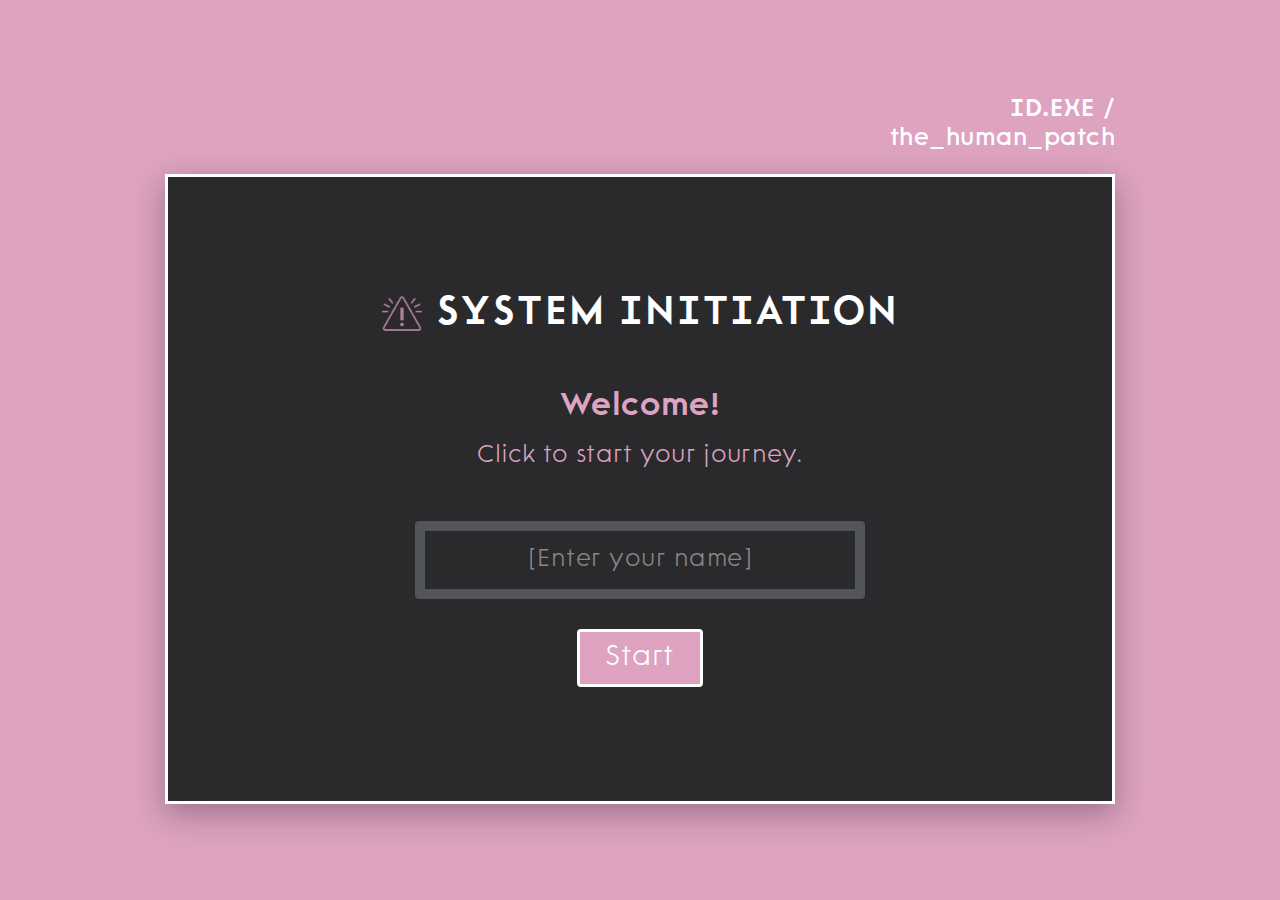
<file: index.html>
<!DOCTYPE html>
<html lang="tr">
  <head>
    <meta charset="UTF-8" />
    <meta name="viewport" content="width=device-width, initial-scale=1.0" />
    <title>ID.EXE / the_human_patch</title>
    <link rel="stylesheet" href="style.css" />
  </head>
  <body>
    <div class="container">
      <!-- Header -->
      <header class="header">
        <h1 class="title">
          <span class="title-id">ID.EXE</span> /<br />
          <span class="title-human-full">the_human_patch</span>
        </h1>
      </header>

      <!-- Main Panel -->
      <main class="main-panel">
        <div class="system-header">
          <img src="./images/danger.png" alt="Danger" class="danger-icon" />
          <h2 class="system-title">
            <span class="system-word">SYSTEM</span>
            <span class="initiation-word">INITIATION</span>
          </h2>
        </div>

        <div class="welcome-section">
          <h3 class="welcome-text">
            <span class="welcome-word">Welcome!</span>
          </h3>
          <p class="journey-text">
            <span class="click-word">Click</span>
            <span class="to-word">to</span>
            <span class="start-word">start</span>
            <span class="your-word">your</span>
            <span class="journey-word">journey.</span>
          </p>
        </div>

        <div class="input-section">
          <input
            type="text"
            class="name-input"
            placeholder="[Enter your name]"
          />
          <button class="start-button" onclick="startJourney()">Start</button>
        </div>
      </main>
    </div>

    <script src="script.js"></script>
  </body>
</html>
</file>
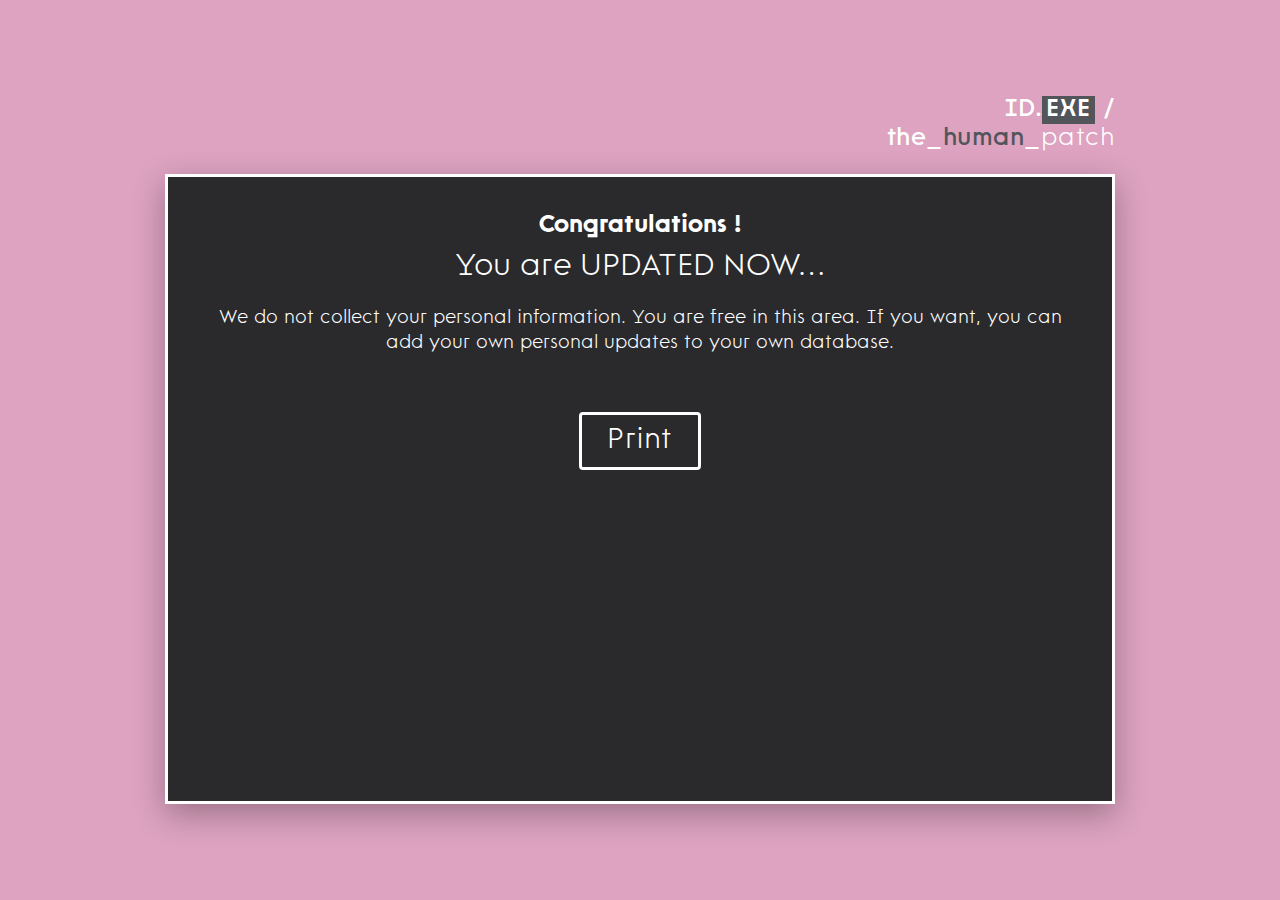
<file: completion.html>
<!DOCTYPE html>
<html lang="tr">
  <head>
    <meta charset="UTF-8" />
    <meta name="viewport" content="width=device-width, initial-scale=1.0" />
    <title>ID.EXE - Memory Recovery</title>
    <link rel="stylesheet" href="style.css" />
  </head>
  <body>
    <div class="container completion">
      <!-- Header -->
      <header class="header">
        <h1 class="title">
          ID.<span class="title-exe">EXE</span> /<br />
          the_<span class="title-human">human</span>_<span class="title-patch"
            >patch</span
          >
        </h1>
      </header>

      <!-- Main Panel -->
      <main class="main-panel completion">
        <!-- Congratulations Section -->
        <div class="congratulations-section">
          <h2 class="congratulations-title">
            <span class="congrats-word">Congratulations</span>
            <span class="name-display"></span>!
          </h2>
          <h3 class="update-status">
            <span class="you-word">You are</span>
            <span class="updated-word">UPDATED</span>
            <span class="now-word">NOW...</span>
          </h3>
        </div>

        <!-- Description Section -->
        <div class="description-section">
          <p class="description-text">
            We do not collect your personal information. You are free in this
            area. If you want, you can add your own personal updates to your own
            database.
          </p>
        </div>

        <!-- Options Section -->
        <div class="options-section">
          <!-- Questions will be dynamically generated by JavaScript -->
        </div>

        <!-- Print Button -->
        <div class="print-section">
          <button class="print-button" onclick="printPage()">Print</button>
        </div>
      </main>
    </div>

    <script src="answer-storage.js"></script>
    <script src="completion-script.js"></script>
  </body>
</html>
</file>
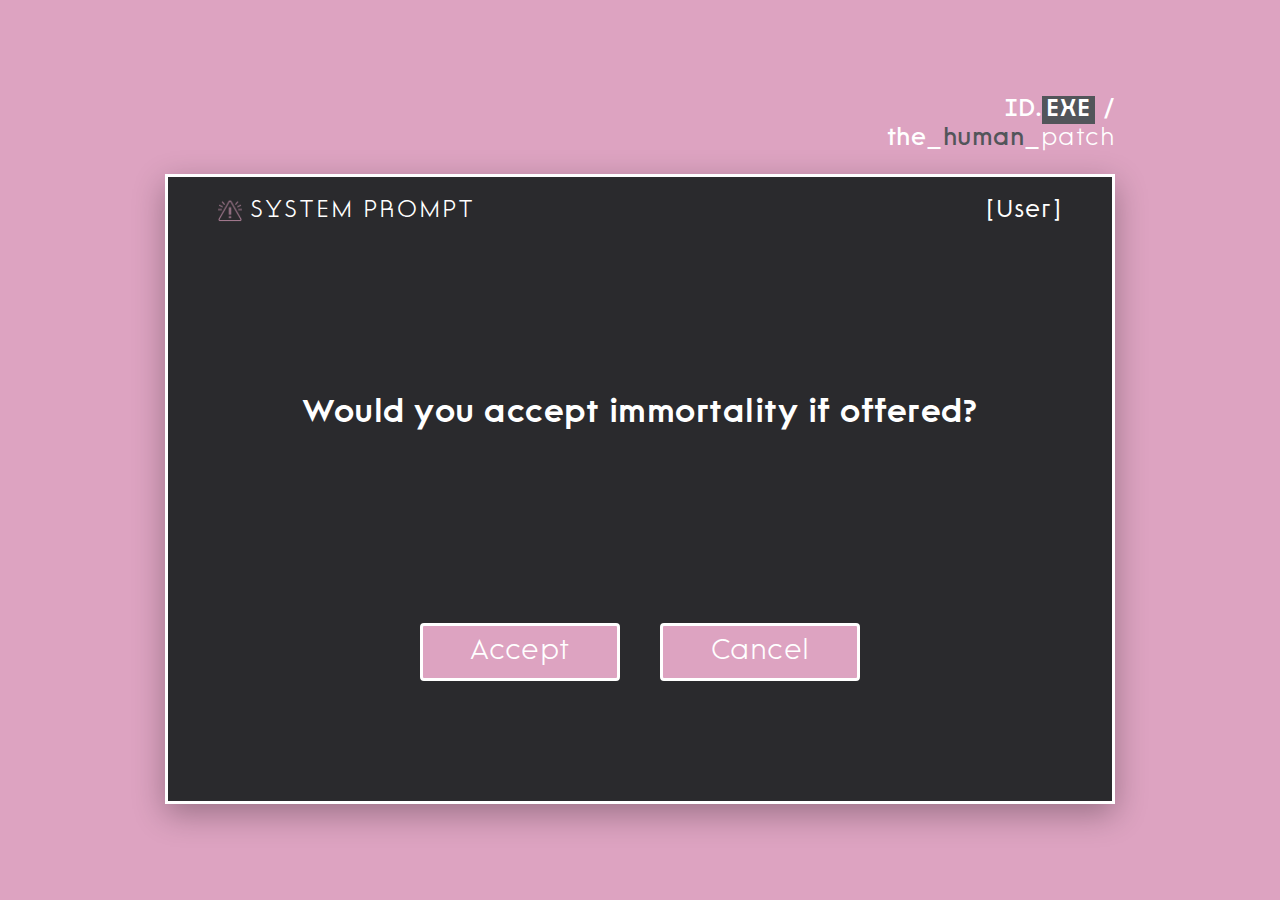
<file: page10.html>
<!DOCTYPE html>
<html lang="tr">
  <head>
    <meta charset="UTF-8" />
    <meta name="viewport" content="width=device-width, initial-scale=1.0" />
    <title>ID.EXE - Memory Recovery Complete</title>
    <link rel="stylesheet" href="style.css" />
  </head>
  <body>
    <div class="container page10">
      <!-- Header -->
      <header class="header">
        <h1 class="title">
          ID.<span class="title-exe">EXE</span> /<br />
          the_<span class="title-human">human</span>_<span class="title-patch"
            >patch</span
          >
        </h1>
      </header>

      <!-- Main Panel -->
      <main class="main-panel page10">
        <!-- System Header -->
        <div class="system-header">
          <div class="system-title-left">
            <img src="./images/danger.png" alt="Danger" class="danger-icon" />
            <span class="system-prompt-word">SYSTEM PROMPT</span>
          </div>
          <div class="user-name-display">
            <span class="ecem-word">[Ecem]</span>
          </div>
        </div>

        <!-- Question Section -->
        <section class="question-section">
          <h2 class="question-text">
            <span class="question-word"
              >Would you accept immortality if offered?</span
            >
          </h2>
        </section>

        <!-- Buttons Section -->
        <section class="buttons-section">
          <button class="accept-button" onclick="nextPage()">Accept</button>
          <button class="cancel-button" onclick="nextPage()">Cancel</button>
        </section>
      </main>
    </div>

    <script src="page10-script.js"></script>
  </body>
</html>
</file>
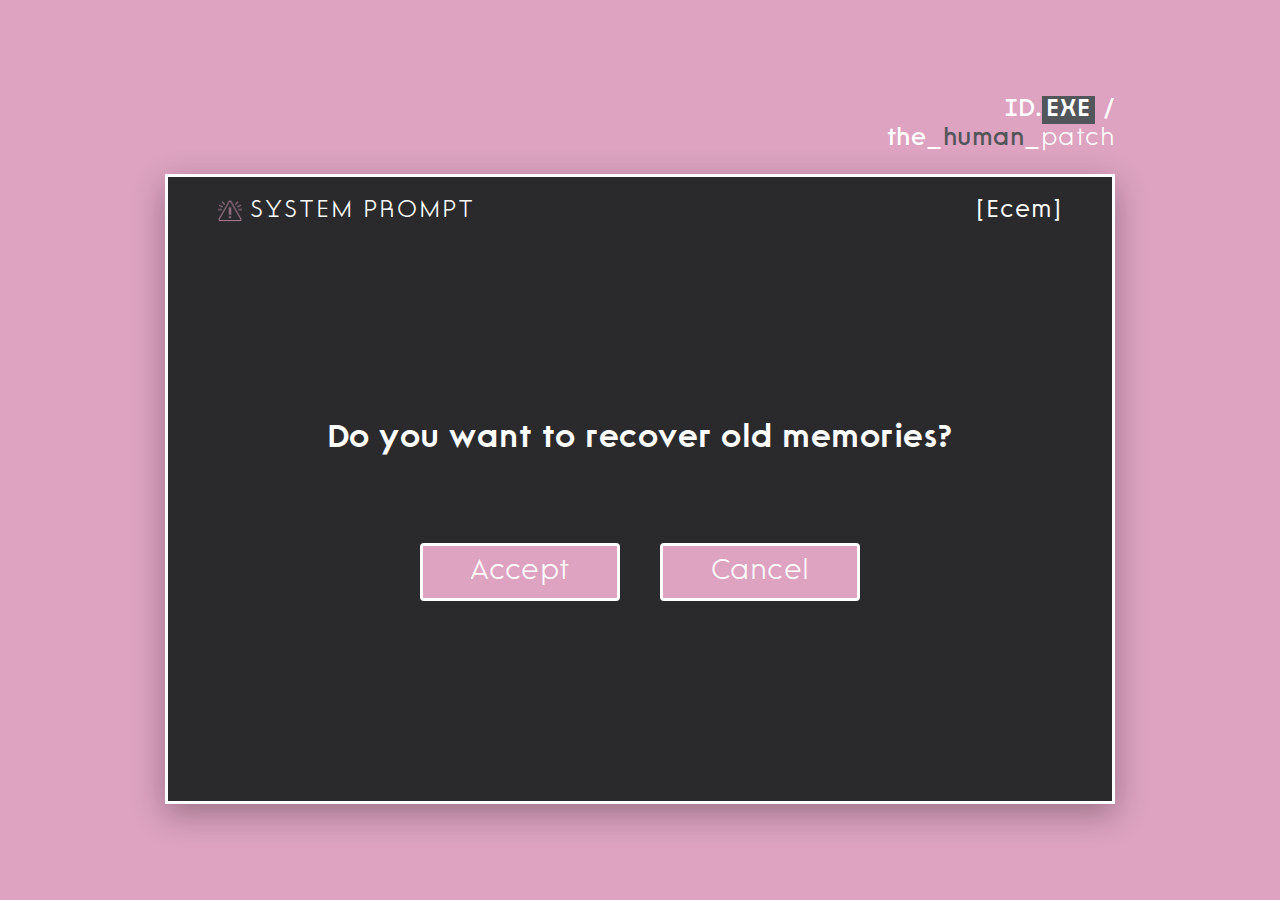
<file: page2.html>
<!DOCTYPE html>
<html lang="tr">
  <head>
    <meta charset="UTF-8" />
    <meta name="viewport" content="width=device-width, initial-scale=1.0" />
    <title>ID.EXE - System Interface</title>
    <link rel="stylesheet" href="style.css" />
  </head>
  <body>
    <div class="container page2">
      <!-- Header -->
      <header class="header">
        <h1 class="title">
          ID.<span class="title-exe">EXE</span> /<br />
          the_<span class="title-human">human</span>_<span class="title-patch"
            >patch</span
          >
        </h1>
      </header>

      <!-- Main Panel -->
      <main class="main-panel">
        <!-- System Header -->
        <div class="system-header">
          <div class="system-title-left">
            <img src="./images/danger.png" alt="Danger" class="danger-icon" />
            <span class="system-prompt-word">SYSTEM PROMPT</span>
          </div>
          <div class="user-name-display">
            <span class="ecem-word">[Ecem]</span>
          </div>
        </div>

        <!-- Question Section -->
        <section class="question-section">
          <h2 class="question-text">
            <span class="question-word"
              >Do you want to recover old memories?</span
            >
          </h2>
        </section>

        <!-- Buttons Section -->
        <section class="buttons-section">
          <button class="accept-button" onclick="acceptAction()">Accept</button>
          <button class="cancel-button" onclick="cancelAction()">Cancel</button>
        </section>
      </main>
    </div>

    <script src="page2-script.js"></script>
  </body>
</html>
</file>
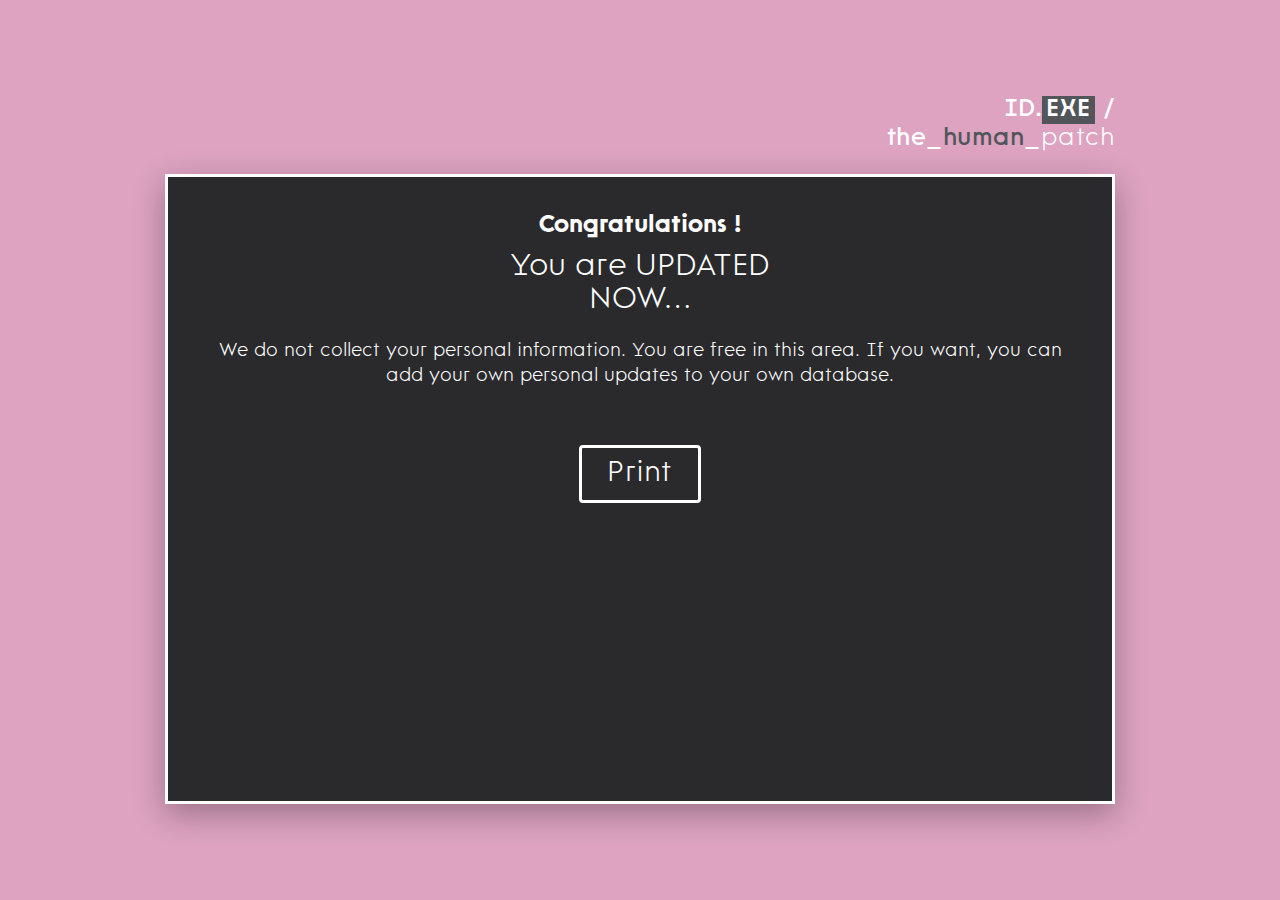
<file: page3.html>
<!DOCTYPE html>
<html lang="tr">
  <head>
    <meta charset="UTF-8" />
    <meta name="viewport" content="width=device-width, initial-scale=1.0" />
    <title>ID.EXE - Memory Recovery</title>
    <link rel="stylesheet" href="style.css" />
  </head>
  <body>
    <div class="container">
      <!-- Header -->
      <header class="header">
        <h1 class="title">
          ID.<span class="title-exe">EXE</span> /<br />
          the_<span class="title-human">human</span>_<span class="title-patch"
            >patch</span
          >
        </h1>
      </header>

      <!-- Main Panel -->
      <main class="main-panel page3">
        <!-- Congratulations Section -->
        <div class="congratulations-section">
          <h2 class="congratulations-title">
            <span class="congrats-word">Congratulations</span>
            <span class="name-display"></span>!
          </h2>
          <h3 class="update-status">
            <span class="you-word">You are</span>
            <span class="updated-word">UPDATED</span><br />
            <span class="now-word">NOW...</span>
          </h3>
        </div>

        <!-- Description Section -->
        <div class="description-section">
          <p class="description-text">
            We do not collect your personal information. You are free in this
            area. If you want, you can add your own personal updates to your own
            database.
          </p>
        </div>

        <!-- Options Section -->
        <div class="options-section">
          <!-- Questions will be dynamically generated by JavaScript -->
        </div>

        <!-- Print Button -->
        <div class="print-section">
          <button class="print-button" onclick="printPage()">Print</button>
        </div>
      </main>
    </div>

    <script src="page3-script.js"></script>
  </body>
</html>
</file>
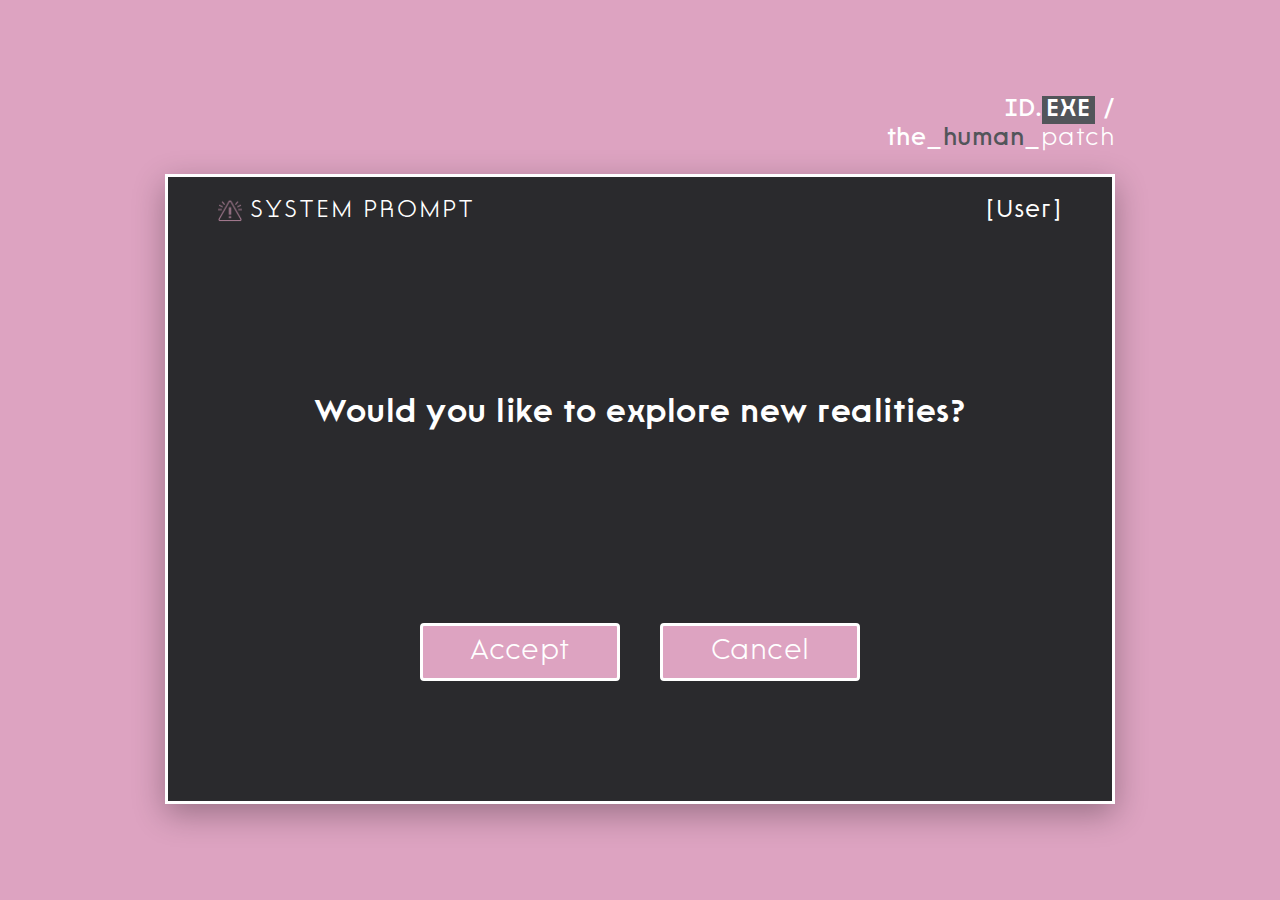
<file: page4.html>
<!DOCTYPE html>
<html lang="tr">
  <head>
    <meta charset="UTF-8" />
    <meta name="viewport" content="width=device-width, initial-scale=1.0" />
    <title>ID.EXE - Memory Recovery</title>
    <link rel="stylesheet" href="style.css" />
  </head>
  <body>
    <div class="container page4">
      <!-- Header -->
      <header class="header">
        <h1 class="title">
          ID.<span class="title-exe">EXE</span> /<br />
          the_<span class="title-human">human</span>_<span class="title-patch"
            >patch</span
          >
        </h1>
      </header>

      <!-- Main Panel -->
      <main class="main-panel page4">
        <!-- System Header -->
        <div class="system-header">
          <div class="system-title-left">
            <img src="./images/danger.png" alt="Danger" class="danger-icon" />
            <span class="system-prompt-word">SYSTEM PROMPT</span>
          </div>
          <div class="user-name-display">
            <span class="ecem-word">[Ecem]</span>
          </div>
        </div>

        <!-- Question Section -->
        <section class="question-section">
          <h2 class="question-text">
            <span class="question-word"
              >Would you like to explore new realities?</span
            >
          </h2>
        </section>

        <!-- Buttons Section -->
        <section class="buttons-section">
          <button class="accept-button" onclick="acceptAnswer()">Accept</button>
          <button class="cancel-button" onclick="cancelAnswer()">Cancel</button>
        </section>
      </main>
    </div>

    <script src="answer-storage.js"></script>
    <script src="page4-script.js"></script>
  </body>
</html>
</file>
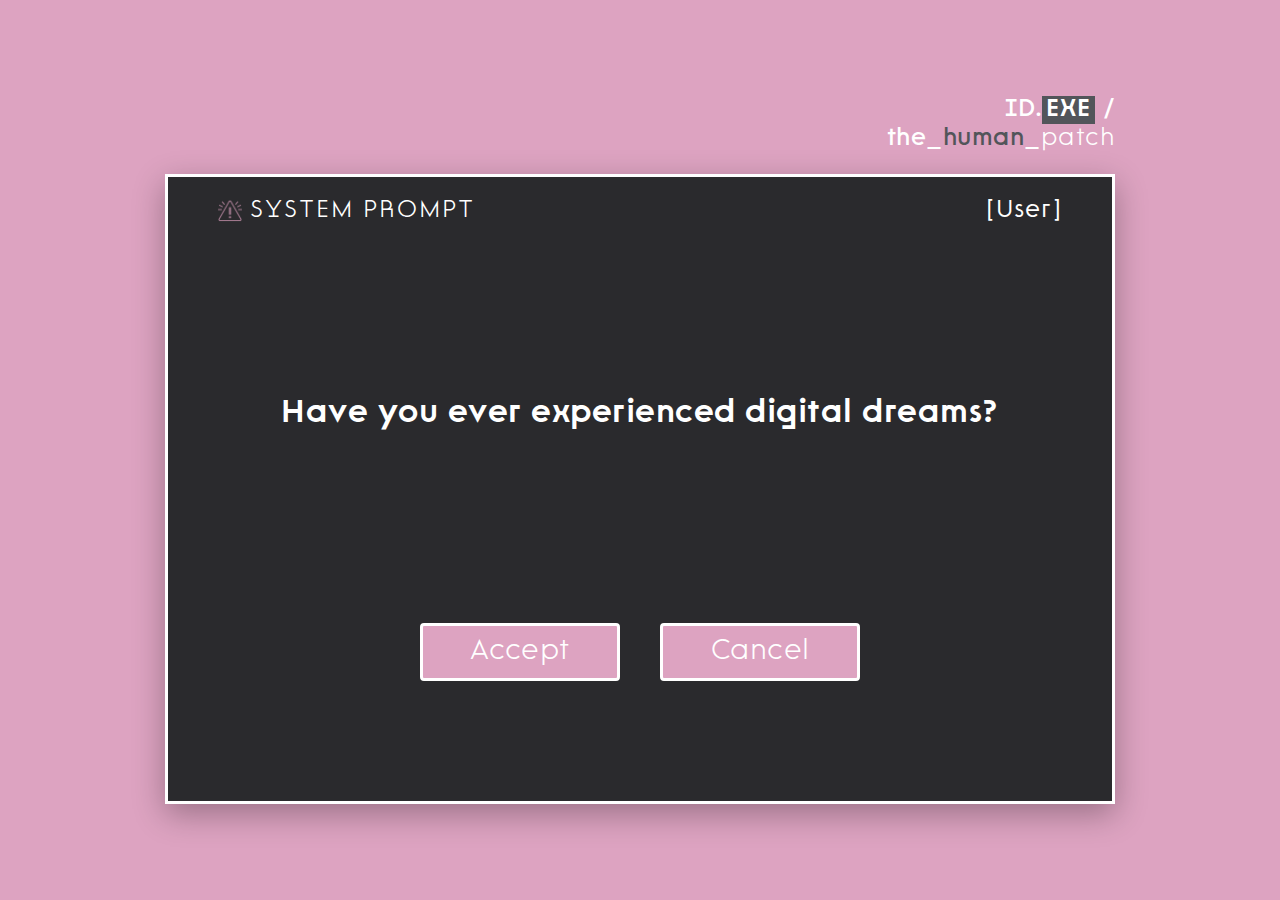
<file: page5.html>
<!DOCTYPE html>
<html lang="tr">
  <head>
    <meta charset="UTF-8" />
    <meta name="viewport" content="width=device-width, initial-scale=1.0" />
    <title>ID.EXE - Memory Recovery</title>
    <link rel="stylesheet" href="style.css" />
  </head>
  <body>
    <div class="container page5">
      <!-- Header -->
      <header class="header">
        <h1 class="title">
          ID.<span class="title-exe">EXE</span> /<br />
          the_<span class="title-human">human</span>_<span class="title-patch"
            >patch</span
          >
        </h1>
      </header>

      <!-- Main Panel -->
      <main class="main-panel page5">
        <!-- System Header -->
        <div class="system-header">
          <div class="system-title-left">
            <img src="./images/danger.png" alt="Danger" class="danger-icon" />
            <span class="system-prompt-word">SYSTEM PROMPT</span>
          </div>
          <div class="user-name-display">
            <span class="ecem-word">[Ecem]</span>
          </div>
        </div>

        <!-- Question Section -->
        <section class="question-section">
          <h2 class="question-text">
            <span class="question-word"
              >Have you ever experienced digital dreams?</span
            >
          </h2>
        </section>

        <!-- Buttons Section -->
        <section class="buttons-section">
          <button class="accept-button" onclick="acceptAnswer()">Accept</button>
          <button class="cancel-button" onclick="cancelAnswer()">Cancel</button>
        </section>
      </main>
    </div>

    <script src="answer-storage.js"></script>
    <script src="page5-script.js"></script>
  </body>
</html>
</file>
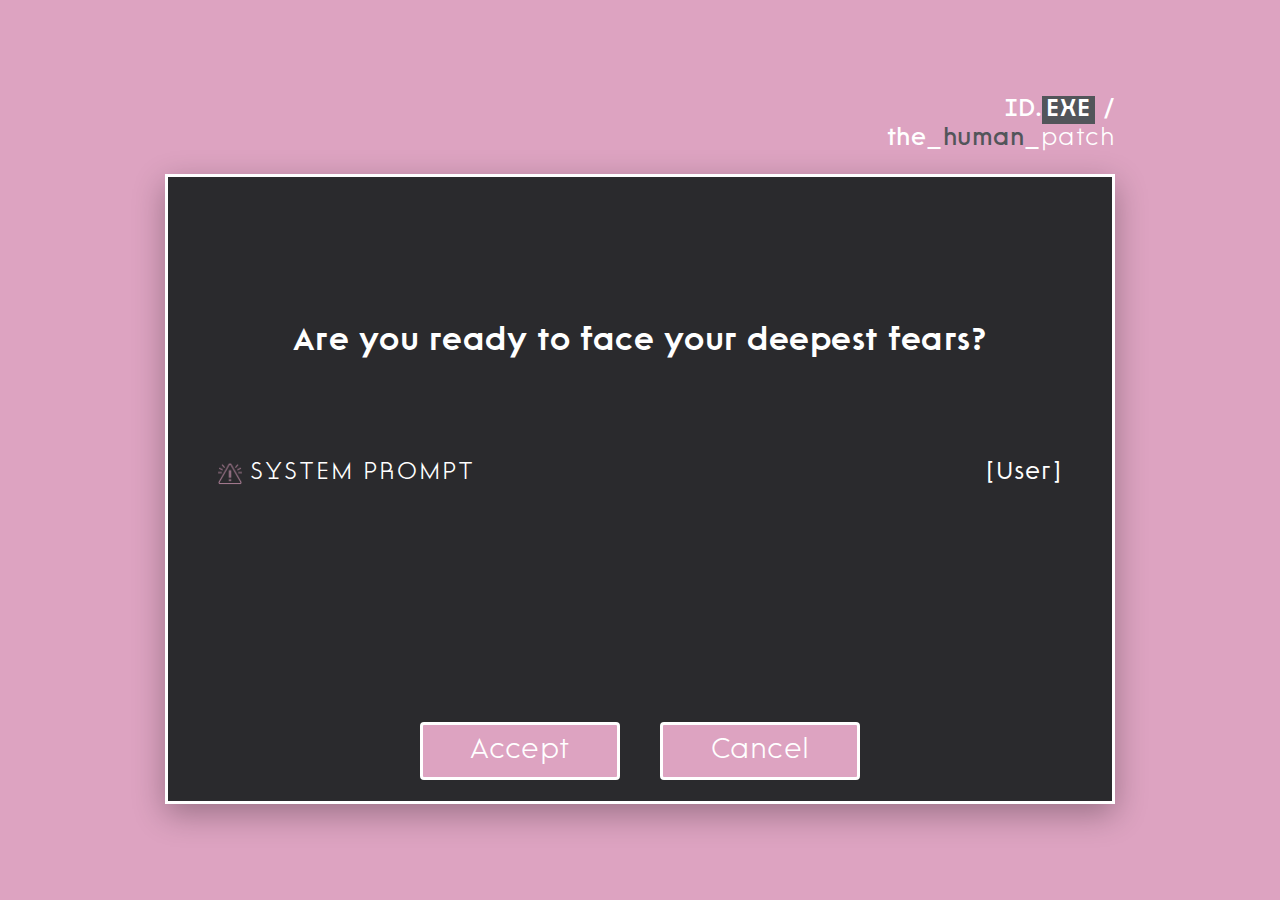
<file: page6.html>
<!DOCTYPE html>
<html lang="tr">
  <head>
    <meta charset="UTF-8" />
    <meta name="viewport" content="width=device-width, initial-scale=1.0" />
    <title>ID.EXE - Memory Recovery</title>
    <link rel="stylesheet" href="style.css" />
  </head>
  <body>
    <div class="container page6">
      <!-- Header -->
      <header class="header">
        <h1 class="title">
          ID.<span class="title-exe">EXE</span> /<br />
          the_<span class="title-human">human</span>_<span class="title-patch"
            >patch</span
          >
        </h1>
      </header>

      <!-- Main Panel -->
      <main class="main-panel">
        <!-- System Header -->
        <div class="system-header">
          <div class="system-title-left">
            <img src="./images/danger.png" alt="Danger" class="danger-icon" />
            <span class="system-prompt-word">SYSTEM PROMPT</span>
          </div>
          <div class="user-name-display">
            <span class="ecem-word">[Ecem]</span>
          </div>
        </div>

        <!-- Question Section -->
        <section class="question-section">
          <h2 class="question-text">
            <span class="question-word">Are you ready to face your deepest fears?</span>
          </h2>
        </section>

        <!-- Buttons Section -->
        <section class="buttons-section">
          <button class="accept-button" onclick="nextPage()">Accept</button>
          <button class="cancel-button" onclick="nextPage()">Cancel</button>
        </section>
      </main>
    </div>

    <script src="page6-script.js"></script>
  </body>
</html>
</file>
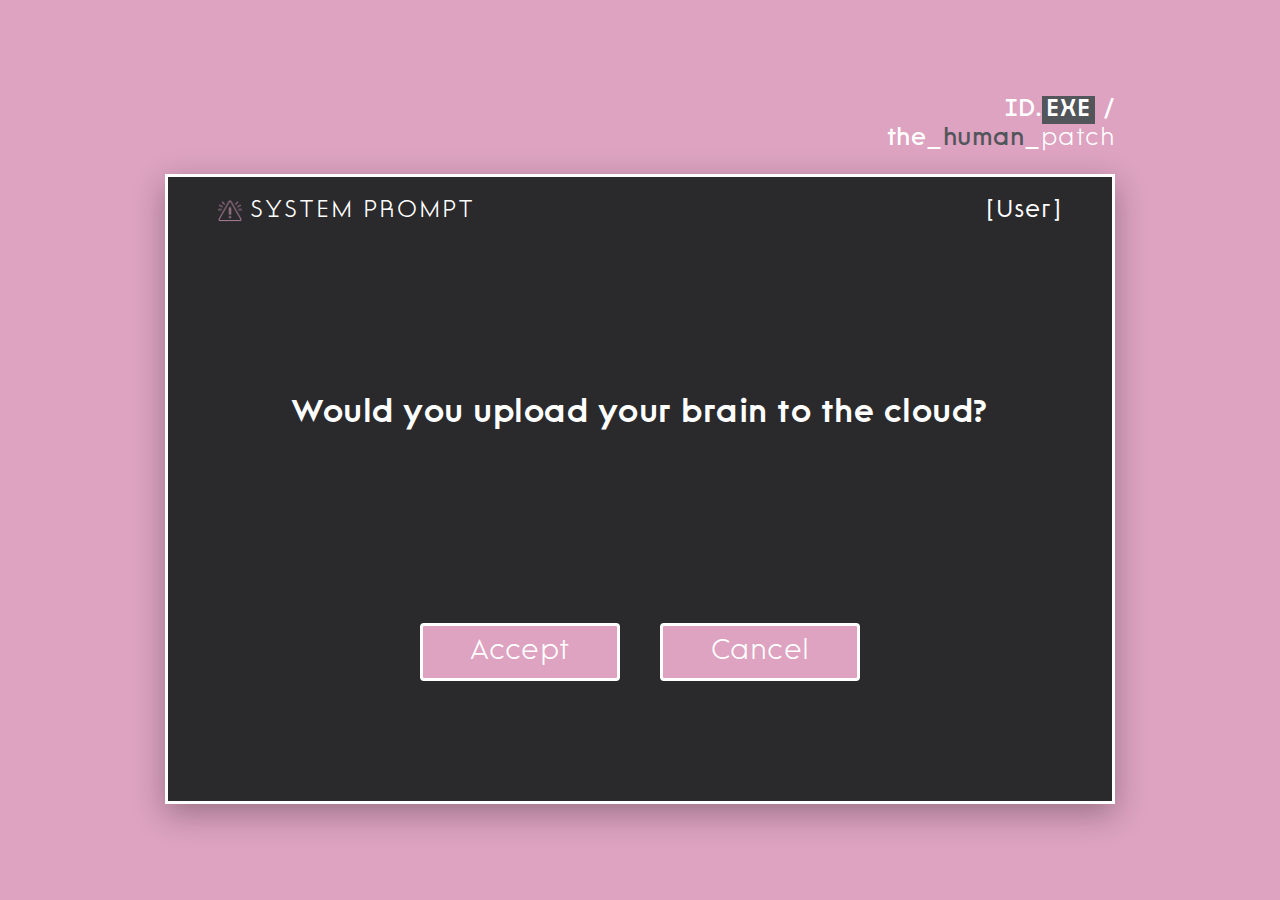
<file: page7.html>
<!DOCTYPE html>
<html lang="tr">
  <head>
    <meta charset="UTF-8" />
    <meta name="viewport" content="width=device-width, initial-scale=1.0" />
    <title>ID.EXE - Memory Recovery</title>
    <link rel="stylesheet" href="style.css" />
  </head>
  <body>
    <div class="container page7">
      <!-- Header -->
      <header class="header">
        <h1 class="title">
          ID.<span class="title-exe">EXE</span> /<br />
          the_<span class="title-human">human</span>_<span class="title-patch"
            >patch</span
          >
        </h1>
      </header>

      <!-- Main Panel -->
      <main class="main-panel page7">
        <!-- System Header -->
        <div class="system-header">
          <div class="system-title-left">
            <img src="./images/danger.png" alt="Danger" class="danger-icon" />
            <span class="system-prompt-word">SYSTEM PROMPT</span>
          </div>
          <div class="user-name-display">
            <span class="ecem-word">[Ecem]</span>
          </div>
        </div>

        <!-- Question Section -->
        <section class="question-section">
          <h2 class="question-text">
            <span class="question-word"
              >Would you upload your brain to the cloud?</span
            >
          </h2>
        </section>

        <!-- Buttons Section -->
        <section class="buttons-section">
          <button class="accept-button" onclick="acceptAnswer()">Accept</button>
          <button class="cancel-button" onclick="cancelAnswer()">Cancel</button>
        </section>
      </main>
    </div>

    <script src="answer-storage.js"></script>
    <script src="page7-script.js"></script>
  </body>
</html>
</file>
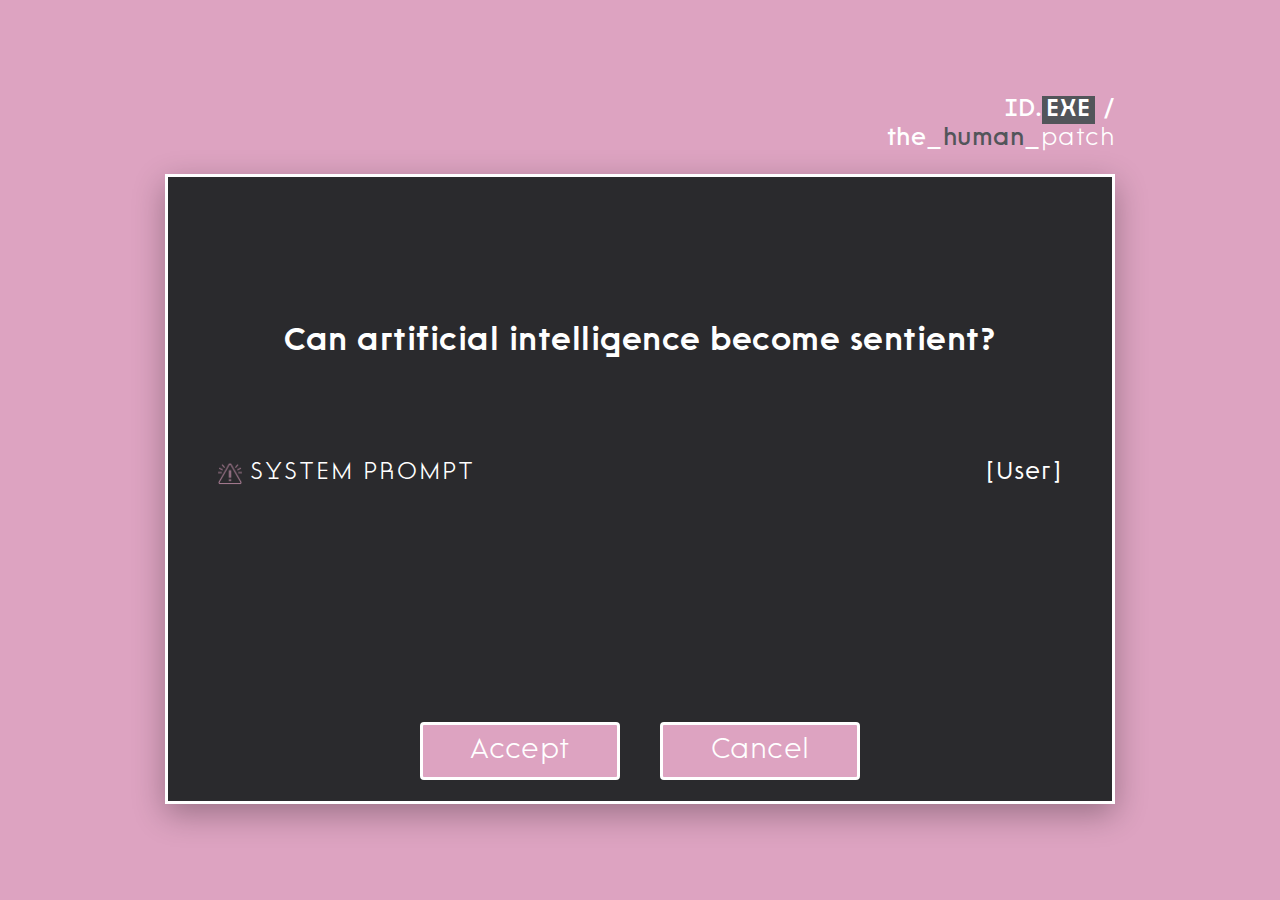
<file: page8.html>
<!DOCTYPE html>
<html lang="tr">
  <head>
    <meta charset="UTF-8" />
    <meta name="viewport" content="width=device-width, initial-scale=1.0" />
    <title>ID.EXE - Memory Recovery</title>
    <link rel="stylesheet" href="style.css" />
  </head>
  <body>
    <div class="container page8">
      <!-- Header -->
      <header class="header">
        <h1 class="title">
          ID.<span class="title-exe">EXE</span> /<br />
          the_<span class="title-human">human</span>_<span class="title-patch"
            >patch</span
          >
        </h1>
      </header>

      <!-- Main Panel -->
      <main class="main-panel">
        <!-- System Header -->
        <div class="system-header">
          <div class="system-title-left">
            <img src="./images/danger.png" alt="Danger" class="danger-icon" />
            <span class="system-prompt-word">SYSTEM PROMPT</span>
          </div>
          <div class="user-name-display">
            <span class="ecem-word">[Ecem]</span>
          </div>
        </div>

        <!-- Question Section -->
        <section class="question-section">
          <h2 class="question-text">
            <span class="question-word">Can artificial intelligence become sentient?</span>
          </h2>
        </section>

        <!-- Buttons Section -->
        <section class="buttons-section">
          <button class="accept-button" onclick="nextPage()">Accept</button>
          <button class="cancel-button" onclick="nextPage()">Cancel</button>
        </section>
      </main>
    </div>

    <script src="page8-script.js"></script>
  </body>
</html>
</file>
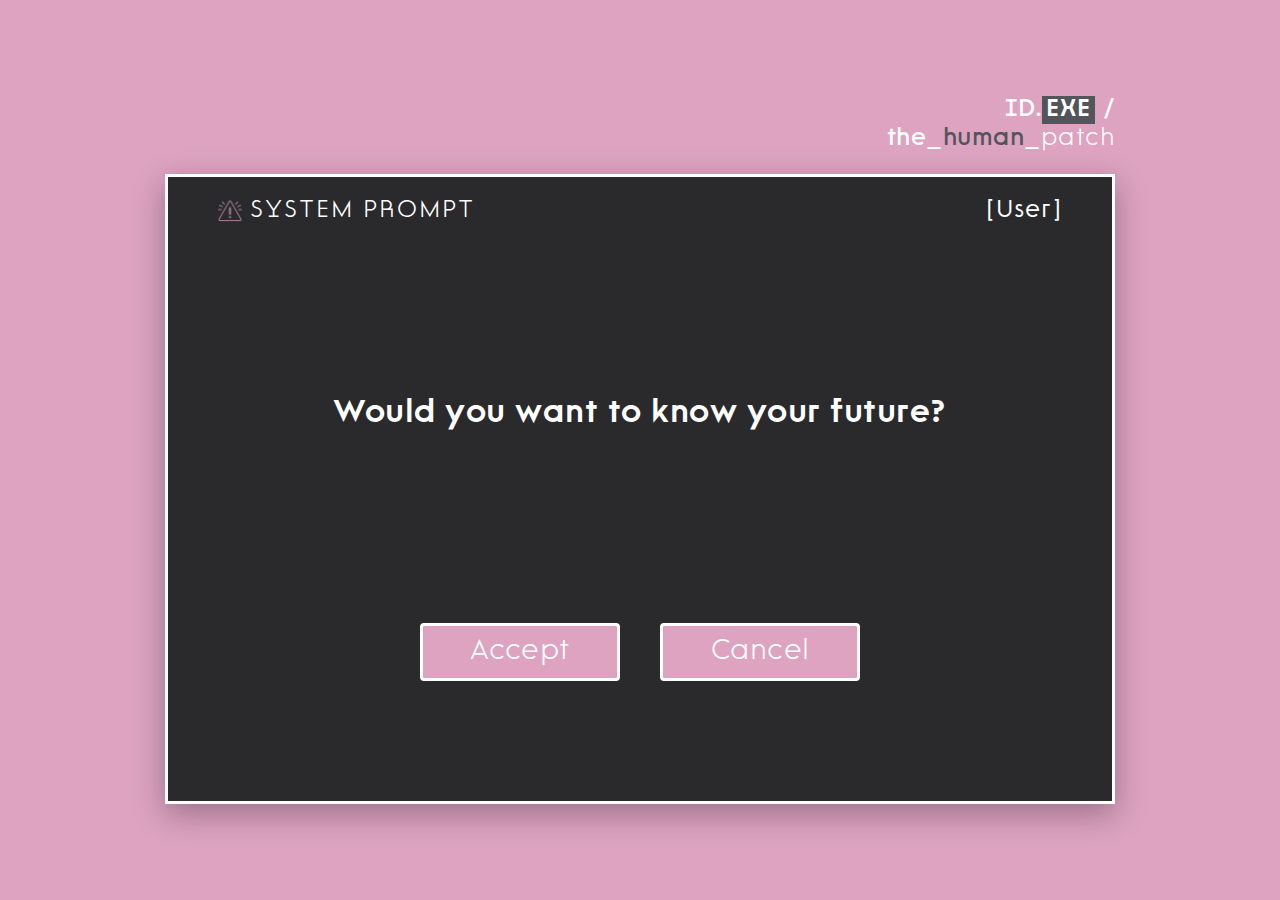
<file: page9.html>
<!DOCTYPE html>
<html lang="tr">
  <head>
    <meta charset="UTF-8" />
    <meta name="viewport" content="width=device-width, initial-scale=1.0" />
    <title>ID.EXE - Memory Recovery</title>
    <link rel="stylesheet" href="style.css" />
  </head>
  <body>
    <div class="container page9">
      <!-- Header -->
      <header class="header">
        <h1 class="title">
          ID.<span class="title-exe">EXE</span> /<br />
          the_<span class="title-human">human</span>_<span class="title-patch"
            >patch</span
          >
        </h1>
      </header>

      <!-- Main Panel -->
      <main class="main-panel page9">
        <!-- System Header -->
        <div class="system-header">
          <div class="system-title-left">
            <img src="./images/danger.png" alt="Danger" class="danger-icon" />
            <span class="system-prompt-word">SYSTEM PROMPT</span>
          </div>
          <div class="user-name-display">
            <span class="ecem-word">[Ecem]</span>
          </div>
        </div>

        <!-- Question Section -->
        <section class="question-section">
          <h2 class="question-text">
            <span class="question-word"
              >Would you want to know your future?</span
            >
          </h2>
        </section>

        <!-- Buttons Section -->
        <section class="buttons-section">
          <button class="accept-button" onclick="nextPage()">Accept</button>
          <button class="cancel-button" onclick="nextPage()">Cancel</button>
        </section>
      </main>
    </div>

    <script src="page9-script.js"></script>
  </body>
</html>
</file>
<file: style.css>
/* Import fonts */
@import url('https://fonts.googleapis.com/css2?family=Inter:wght@400;500;600;700&display=swap');
@import url('https://fonts.googleapis.com/css2?family=JetBrains+Mono:wght@400;500;600;700&display=swap');
@import url('https://fonts.googleapis.com/css2?family=Space+Grotesk:wght@400;500;600;700&display=swap');

/* Rawest Font Family - Tüm ağırlıklar */
@font-face {
    font-family: 'Rawest';
    src: url('./fonts/Rawest-ExtraLight.otf') format('opentype');
    font-weight: 200;
    font-style: normal;
    font-display: swap;
}

@font-face {
    font-family: 'Rawest';
    src: url('./fonts/Rawest-Light.otf') format('opentype');
    font-weight: 300;
    font-style: normal;
    font-display: swap;
}

@font-face {
    font-family: 'Rawest';
    src: url('./fonts/Rawest-Regular.otf') format('opentype');
    font-weight: 400;
    font-style: normal;
    font-display: swap;
}

@font-face {
    font-family: 'Rawest';
    src: url('./fonts/Rawest-Medium.otf') format('opentype');
    font-weight: 500;
    font-style: normal;
    font-display: swap;
}

@font-face {
    font-family: 'Rawest';
    src: url('./fonts/Rawest-SemiBold.otf') format('opentype');
    font-weight: 600;
    font-style: normal;
    font-display: swap;
}

@font-face {
    font-family: 'Rawest';
    src: url('./fonts/Rawest-Bold.otf') format('opentype');
    font-weight: 700;
    font-style: normal;
    font-display: swap;
}

* {
    margin: 0;
    padding: 0;
    box-sizing: border-box;
}

body {
    font-family: 'Rawest', 'Inter', sans-serif;
    background-color: #DDA3C1; /* Pembe arka plan - en dış kısım */
    min-height: 100vh;
    display: flex;
    align-items: center; /* Dikey ortalama */
    justify-content: center; /* Yatay ortalama */
    padding: 0; /* Padding kaldırıldı - tam ortalama için */
    overflow-x: auto; /* Büyük boyutlar için scroll */
}

.container {
    width: 1200px; /* Küçültüldü: 1900 * 0.63 */
    height: 880px; /* Küçültüldü: 1400 * 0.63 */
    margin: 0 auto;
    padding: 60px 125px 60px 125px; /* Sol/sağ padding ayarlandı - header hizalaması için */
    background-color: #DDA3C1; /* Pembe arka plan */
    box-sizing: border-box;
    display: flex;
    flex-direction: column;
    justify-content: center; /* İçeriği tam ortala */
    align-items: center;
}

/* Header Styles */
.header {
    text-align: right; /* Sağa hizalandı - patch ile aynı yerde bitsin */
    margin-bottom: 20px;
    width: 100%; /* Container'ın tam genişliğini kullan */
    align-self: stretch; /* Tam genişlik */
    position: relative; /* Çizgi konumlandırma için */
}

.title {
    font-size: 24px;
    font-weight: 500; /* Medium - alt satır için */
    color: #FFFFFF; /* Beyaz */
    letter-spacing: 0.5px;
    line-height: 1.2; /* Satırlar arası boşluk */
}

.highlight {
    color: #DDA3C1; /* Diğer pembe renkle aynı */
    font-weight: 600;
}

/* Main Panel Styles */
.main-panel {
    background-color: #2A2A2D; /* Açık füme renk */
    border-radius: 0; /* Radius kaldırıldı */
    width: 950px; /* Küçültüldü: 1500 * 0.63 */
    height: 630px; /* Küçültüldü: 1000 * 0.63 */
    padding: 50px 50px 50px 50px; /* Tüm taraflardan eşit boşluk */
    text-align: center;
    display: flex;
    flex-direction: column;
    justify-content: center; /* 1. sayfa için ortalama */
    align-items: center;
    box-shadow: 0 10px 30px rgba(0, 0, 0, 0.3);
    border: 3px solid #FFFFFF; /* 3px beyaz border */
    margin: 0; /* Margin kaldırıldı - container merkezliyor */
    box-sizing: border-box;
}

/* System Header */
.system-header {
    display: flex;
    align-items: center;
    justify-content: center;
    gap: 15px;
    margin-bottom: 50px; /* Eşit boşluk için azaltıldı */
    flex-wrap: nowrap; /* Tek satırda kalması için */
}

.danger-icon {
    height: 40px; /* S harfinin yüksekliği ile aynı */
    width: auto; /* Oranını koru */
    filter: brightness(0.8);
}

.system-title {
    color: #fff;
    font-size: 40px; /* Güncellendi */
    font-weight: 600; /* SemiBold */
    letter-spacing: 1px;
    text-transform: uppercase;
    white-space: nowrap; /* Satır bölünmesini önle */
}

/* Welcome Section */
.welcome-section {
    margin-bottom: 50px; /* Eşit boşluk */
}

.welcome-text {
    color: #DDA3C1;
    font-size: 32px; /* Güncellendi */
    font-weight: 600; /* SemiBold */
    margin-bottom: 16px;
    letter-spacing: 0.6px;
}

.journey-text {
    color: #DDA3C1;
    font-size: 24px; /* Güncellendi */
    font-weight: 300; /* Light */
    letter-spacing: 0.3px;
}

/* Input Section */
.input-section {
    display: flex;
    flex-direction: column;
    align-items: center;
    gap: 30px; /* Input ve buton arasında eşit boşluk */
}

.name-input {
    background-color: transparent;
    border: 10px solid #52555A; /* Border genişliği 10px, renk #52555A */
    border-radius: 4px;
    padding: 9px 16px;
    font-size: 24px; /* Click satırı ile aynı boyut */
    color: #FFFFFF;
    width: 450px;
    height: 78px;
    text-align: center;
    font-family: 'Rawest', sans-serif;
    font-weight: 300; /* Light */
    letter-spacing: 0.5px;

    box-sizing: border-box;
}

.name-input::placeholder {
    color: #888;
    font-style: normal; /* İtalik kaldırıldı */
}

.name-input:focus {
    outline: none;
    border-color: #52555A; /* Focus'ta da gri kalacak */
    background-color: transparent; /* Arka plan şeffaf kalacak */
}

.start-button {
    background-color: #DDA3C1; /* Diğer pembe renkle tutarlı */
    color: #fff;
    border: 3px solid #FFFFFF; /* Beyaz border, 3px genişlik */
    border-radius: 4px;
    padding: 9px 25px;
    font-size: 28px; /* Güncellendi */
    font-weight: 300; /* Light */
    font-family: 'Rawest', sans-serif;
    cursor: pointer;
    letter-spacing: 0.3px;
    /* Animasyonlar kaldırıldı */
}

/* Hover ve active animasyonları kaldırıldı */

/* Responsive Design */
@media (max-width: 768px) {
    .main-panel {
        padding: 40px 40px; /* Yanlardan eşit boşluk */
        margin: 0 20px; /* Dış kenarlardan boşluk */
    }
    
    .system-header {
        margin-bottom: 35px; /* Responsive boşluk */
    }
    
    .danger-icon {
        height: 28px; /* Tablet için S harfi oranında */
    }
    
    .welcome-section {
        margin-bottom: 35px; /* Responsive boşluk */
    }
    
    .welcome-text {
        margin-bottom: 20px; /* Responsive boşluk */
    }
    
    .input-section {
        gap: 25px; /* Responsive boşluk */
    }
    
    .system-title {
        font-size: 28px; /* Tablet için küçültüldü */
        letter-spacing: 1px;
    }
    
    .welcome-text {
        font-size: 32px;
    }
    
    .journey-text {
        font-size: 28px;
    }
    
    .name-input {
        width: 300px;
        font-size: 28px;
        padding: 12px 20px;
    }
    
    .start-button {
        font-size: 26px;
        padding: 12px 30px;
    }
    
    .title {
        font-size: 20px;
        text-align: right; /* Sağ tarafta kalacak */
    }
}

@media (max-width: 480px) {
    .main-panel {
        padding: 30px 30px; /* Küçük ekranlarda da eşit yan boşluk */
        margin: 0 15px; /* Dış kenarlardan az boşluk */
    }
    
    .system-header {
        flex-direction: row; /* Yatay kalacak */
        gap: 8px; /* Daha az boşluk */
        flex-wrap: nowrap; /* Tek satırda zorla */
        margin-bottom: 25px; /* Mobil boşluk */
    }
    
    .danger-icon {
        height: 18px; /* Mobil için S harfi oranında */
    }
    
    .welcome-section {
        margin-bottom: 25px; /* Mobil boşluk */
    }
    
    .welcome-text {
        margin-bottom: 15px; /* Mobil boşluk */
    }
    
    .input-section {
        gap: 20px; /* Mobil boşluk */
    }
    
    .system-title {
        font-size: 18px; /* Mobil için daha küçük */
        letter-spacing: 0.3px; /* Harf aralığı daha az */
        white-space: nowrap; /* Kesinlikle bölünmesin */
    }
    
    .welcome-text {
        font-size: 22px;
    }
    
    .journey-text {
        font-size: 18px;
    }
    
    .name-input {
        width: 250px;
        font-size: 18px;
        padding: 10px 15px;
    }
    
    .start-button {
        font-size: 18px;
        padding: 10px 25px;
    }
}

/* Çok küçük ekranlar için - SYSTEM tek satırda kalması garantili */
@media (max-width: 320px) {
    .main-panel {
        padding: 25px 25px; /* Çok küçük ekranlarda eşit yan boşluk */
        margin: 0 10px; /* Minimal dış boşluk */
    }
    
    .system-title {
        font-size: 14px; /* Çok küçük ekranlar için */
        letter-spacing: 0.1px;
    }
    
    .danger-icon {
        height: 14px; /* Çok küçük ekranlar için */
    }
    
    .system-header {
        gap: 5px;
    }
}

/* =========================== */
/* WORD-SPECIFIC FONT STYLES   */
/* =========================== */

/* Header Title Fonts */
.title-id {
    font-family: 'Rawest', sans-serif;
    font-weight: 600; /* SemiBold */
    letter-spacing: 1px;
    color: #FFFFFF; /* Beyaz */
}

.title-exe {
    font-family: 'Rawest', sans-serif;
    font-weight: 600; /* SemiBold - ID ile aynı */
    letter-spacing: 1px;
    color: #FFFFFF; /* Beyaz yazı */
    background-color: #52555A; /* Gri background - seçilmiş gibi */
    padding: 2px 4px; /* Biraz padding selection efekti için */
}

.title-human {
    font-family: 'Rawest', sans-serif;
    font-weight: 500; /* Medium */
    font-style: normal;
    color: #52555A; /* Gri renk - sadece human kelimesi */
}

.title-patch {
    font-family: 'Rawest', sans-serif;
    font-weight: 300; /* Light */
    color: #FFFFFF; /* Beyaz */
    position: relative;
}



.title-patch {
    font-family: 'Rawest', sans-serif;
    font-weight: 300; /* Light */
    color: #FFFFFF; /* Beyaz */
}

/* System Title Fonts - Sadece SemiBold */
.system-word {
    font-family: 'Rawest', sans-serif;
    font-weight: 600; /* SemiBold - Bold kaldırıldı */
    letter-spacing: 3px;
    text-transform: uppercase;
}

/* Page 2 Specific Styles */
.system-prompt-word {
    font-family: 'Rawest', sans-serif;
    font-weight: 300; /* Light */
    font-size: 24px; /* 20px'den 24px'e yükseltildi */
    letter-spacing: 2px;
    text-transform: uppercase;
    color: #FFFFFF;
}

.ecem-word {
    font-family: 'Rawest', sans-serif;
    font-weight: 400; /* Regular */
    font-size: 24px; /* 20px'den 24px'e yükseltildi */
    color: #FFFFFF;
    letter-spacing: 1px;
}

.question-word {
    font-family: 'Rawest', sans-serif;
    font-weight: 600; /* SemiBold */
    color: #FFFFFF;
    letter-spacing: 0.5px;
}

/* Page 2 System Header - özel stil */
.page2 .system-header {
    display: flex;
    justify-content: space-between;
    align-items: flex-start; /* Üstte hizala */
    width: 100%;
    margin-bottom: 30px; /* Daha az boşluk */
    margin-top: 0; /* Üstte boşluk yok */
}

.page2 .system-title-left {
    display: flex;
    align-items: center;
    gap: 8px; /* İkon ve yazı arası boşluk - azaltıldı */
    margin-top: 0; /* Üstte boşluk yok */
}

/* Page 2 için danger icon boyutu - S harfi ile aynı yükseklik */
.page2 .danger-icon {
    height: 24px; /* SYSTEM PROMPT font-size ile aynı - 24px */
    width: auto;
}

/* Page 2 için özel main-panel düzeni */
.page2 .main-panel {
    justify-content: flex-start; /* 2. sayfa için üstten başla */
    padding: 20px 50px 50px 50px; /* Üst padding azaltıldı */
    position: relative; /* Absolute positioning için */
    /* Width, height ve border global .main-panel'dan alınır */
}

.question-section {
    margin-bottom: 0; /* Margin kaldırıldı */
    text-align: center;
    position: absolute; /* Sabit pozisyon */
    top: 42%; /* Biraz aşağıya alındı */
    left: 50%; /* Soldan %50 */
    transform: translate(-50%, -50%); /* Tam ortala */
    width: 80%; /* Genişlik sınırı */
}

.question-text {
    font-size: 32px; /* 24px'den 32px'e yükseltildi */
    margin: 0;
    text-align: center; /* Tam ortala */
}

.buttons-section {
    display: flex;
    gap: 40px; /* Butonlar arası mesafe artırıldı */
    justify-content: center;
    align-items: center;
    position: absolute; /* Sabit pozisyon */
    bottom: 200px; /* Yukarıya taşındı - 150px'den 200px */
    left: 60px; /* Sol padding */
    right: 60px; /* Sağ padding */
}

.accept-button, .cancel-button {
    background-color: #DDA3C1; /* Pembe renk */
    color: #FFFFFF;
    border: 3px solid #FFFFFF; /* Beyaz border 3px */
    border-radius: 4px; /* Start buton ile aynı */
    padding: 9px 25px; /* Start buton ile aynı */
    font-family: 'Rawest', sans-serif;
    font-weight: 300; /* Light - Start buton ile aynı */
    font-size: 28px; /* Start buton ile aynı */
    letter-spacing: 0.3px; /* Start buton ile aynı */
    cursor: pointer;

    flex: 1; /* Eşit genişlik */
    max-width: 200px; /* Genişlik artırıldı - büyük font için */
}

.accept-button:hover, .cancel-button:hover {
    background-color: transparent;
    color: #DDA3C1;
}

/* Page 3-10 Specific Styles - Same format as Page 2 */
.page3.main-panel, .page4.main-panel, .page5.main-panel, .page6.main-panel, 
.page7.main-panel, .page8.main-panel, .page9.main-panel, .page10.main-panel {
    /* Width ve height global .main-panel'dan alınır (950px x 630px) */
    overflow: visible; /* Scroll kaldırıldı */
    padding: 20px 50px 50px 50px; /* Page 2 ile aynı padding */
    justify-content: flex-start; /* Üstten başla */
    position: relative; /* Absolute positioning için */
}

/* Completion Specific Styles - Same format as other pages, no scroll */
.completion.main-panel {
    width: 950px; /* Diğer sayfalarla aynı genişlik */
    height: 630px; /* Diğer sayfalarla aynı yükseklik */
    overflow: visible; /* Scroll kaldırıldı - diğer sayfalar gibi */
    padding: 20px 50px 50px 50px; /* Diğer sayfalarla aynı padding */
    justify-content: flex-start; /* Üstten başla */
    position: relative; /* Absolute positioning için */
}

/* Page 3-10 ve Completion Container - diğer sayfalardaki gibi aynı padding */
.page3 .container, .page4 .container, .page5 .container, .page6 .container,
.page7 .container, .page8 .container, .page9 .container, .page10 .container,
.completion .container {
    padding: 60px 125px 60px 125px; /* İlk sayfalardaki gibi - header hizalaması için */
}

/* Page 3-10 ve Completion Header - patch bitişi ile füme kutu bitişi aynı hizada */
.page3 .header, .page4 .header, .page5 .header, .page6 .header,
.page7 .header, .page8 .header, .page9 .header, .page10 .header,
.completion .header {
    text-align: right; /* Sağa hizala - patch bitişi ile kutu bitişi aynı */
    width: 100%;
    align-self: stretch;
    position: relative;
}

/* Page 3-10 ve Completion System Header - Page 2 ile aynı stiller */
.page3 .system-header, .page4 .system-header, .page5 .system-header, .page6 .system-header,
.page7 .system-header, .page8 .system-header, .page9 .system-header, .page10 .system-header,
.completion .system-header {
    display: flex;
    justify-content: space-between;
    align-items: flex-start; /* Üstte hizala */
    width: 100%;
    margin-bottom: 30px; /* Daha az boşluk */
    margin-top: 0; /* Üstte boşluk yok */
}

.page3 .system-title-left, .page4 .system-title-left, .page5 .system-title-left, .page6 .system-title-left,
.page7 .system-title-left, .page8 .system-title-left, .page9 .system-title-left, .page10 .system-title-left,
.completion .system-title-left {
    display: flex;
    align-items: center;
    gap: 8px; /* İkon ve yazı arası boşluk */
    margin-top: 0; /* Üstte boşluk yok */
}

.page3 .danger-icon, .page4 .danger-icon, .page5 .danger-icon, .page6 .danger-icon,
.page7 .danger-icon, .page8 .danger-icon, .page9 .danger-icon, .page10 .danger-icon,
.completion .danger-icon {
    height: 24px; /* SYSTEM PROMPT font-size ile aynı - 24px */
    width: auto;
}

/* Page 3-10 ve Completion Question Section - Page 2 ile aynı */
.page3 .question-section, .page4 .question-section, .page5 .question-section, .page6 .question-section,
.page7 .question-section, .page8 .question-section, .page9 .question-section, .page10 .question-section,
.completion .question-section {
    margin-bottom: 0; /* Margin kaldırıldı */
    text-align: center;
    position: absolute; /* Sabit pozisyon */
    top: 38%; /* Yukarıya alındı - daha az boşluk için */
    left: 50%; /* Soldan %50 */
    transform: translate(-50%, -50%); /* Tam ortala */
    width: 80%; /* Genişlik sınırı */
}

.page3 .question-text, .page4 .question-text, .page5 .question-text, .page6 .question-text,
.page7 .question-text, .page8 .question-text, .page9 .question-text, .page10 .question-text,
.completion .question-text {
    font-size: 32px; /* Page 2 ile aynı */
    margin: 0;
    text-align: center; /* Tam ortala */
}

/* Page 3-10 ve Completion Buttons Section - Page 2 ile aynı */
.page3 .buttons-section, .page4 .buttons-section, .page5 .buttons-section, .page6 .buttons-section,
.page7 .buttons-section, .page8 .buttons-section, .page9 .buttons-section, .page10 .buttons-section,
.completion .buttons-section {
    display: flex;
    gap: 40px; /* Butonlar arası mesafe */
    justify-content: center;
    align-items: center;
    position: absolute; /* Sabit pozisyon */
    bottom: 120px; /* Daha yukarıya taşındı - sorular arası boşluk azaltıldı */
    left: 60px; /* Sol padding */
    right: 60px; /* Sağ padding */
}

.page3 .accept-button, .page3 .cancel-button, .page4 .accept-button, .page4 .cancel-button,
.page5 .accept-button, .page5 .cancel-button, .page6 .accept-button, .page6 .cancel-button,
.page7 .accept-button, .page7 .cancel-button, .page8 .accept-button, .page8 .cancel-button,
.page9 .accept-button, .page9 .cancel-button, .page10 .accept-button, .page10 .cancel-button,
.completion .accept-button, .completion .cancel-button {
    background-color: #DDA3C1; /* Pembe renk */
    color: #FFFFFF;
    border: 3px solid #FFFFFF; /* Beyaz border 3px */
    border-radius: 4px; /* Start buton ile aynı */
    padding: 9px 25px; /* Start buton ile aynı */
    font-family: 'Rawest', sans-serif;
    font-weight: 300; /* Light */
    font-size: 28px; /* Start buton ile aynı */
    letter-spacing: 0.3px; /* Start buton ile aynı */
    cursor: pointer;

    flex: 1; /* Eşit genişlik */
    max-width: 200px; /* Genişlik sınırı */
}

.page3 .accept-button:hover, .page3 .cancel-button:hover, .page4 .accept-button:hover, .page4 .cancel-button:hover,
.page5 .accept-button:hover, .page5 .cancel-button:hover, .page6 .accept-button:hover, .page6 .cancel-button:hover,
.page7 .accept-button:hover, .page7 .cancel-button:hover, .page8 .accept-button:hover, .page8 .cancel-button:hover,
.page9 .accept-button:hover, .page9 .cancel-button:hover, .page10 .accept-button:hover, .page10 .cancel-button:hover,
.completion .accept-button:hover, .completion .cancel-button:hover {
    background-color: transparent;
    color: #DDA3C1;
}

.congratulations-section {
    text-align: center;
    margin-bottom: 8px; /* Daha da azaltıldı */
    margin-top: 15px; /* Daha da azaltıldı */
}

.congratulations-title {
    font-size: 24px; /* Küçültüldü */
    font-weight: 700; /* Bold */
    color: #FFFFFF;
    margin-bottom: 10px; /* Azaltıldı */
    font-family: 'Rawest', sans-serif;
}

.congrats-word {
    font-weight: 700; /* Bold */
}

.name-display {
    font-weight: 700; /* Bold */
    color: #FFFFFF; /* Beyaz renk */
}

.update-status {
    font-size: 30px; /* Küçültüldü - daha kompakt */
    font-weight: 500; /* Medium */
    color: #FFFFFF;
    margin: 0;
    font-family: 'Rawest', sans-serif;
    line-height: 1.1; /* Daha sıkı satır aralığı */
}

.updated-word {
    font-weight: 300; /* Light - koyu olmasın */
}

.you-word {
    font-family: 'Rawest', sans-serif;
    font-weight: 300; /* Light */
}

.now-word {
    font-family: 'Rawest', sans-serif;
    font-weight: 300; /* Light */
}

.description-section {
    margin-top: 15px; /* NOW altındaki cümleyi biraz aşağı al */
    margin-bottom: 10px; /* Daha da azaltıldı */
    text-align: center;
}

.description-text {
    font-size: 18px; /* Küçültüldü - daha kompakt */
    font-weight: 300; /* Light */
    color: #FFFFFF;
    font-family: 'Rawest', sans-serif;
    line-height: 1.4; /* Daha sıkı satır aralığı */
    margin: 0;
}

.options-section {
    margin-top: 15px; /* Soruları biraz aşağı al */
    margin-bottom: 10px; /* Daha da azaltıldı */
}

.option-item {
    display: flex;
    align-items: center;
    margin-bottom: 3px; /* Daha da azaltıldı */
    padding: 2px 0; /* Daha da azaltıldı */
}

.option-text {
    font-size: 16px;
    font-weight: 300; /* Light */
    color: #FFFFFF;
    font-family: 'Rawest', sans-serif;
    width: 400px; /* Sabit genişlik - sol hizalama için */
    text-align: left; /* Sol hizalama */
}

.option-accept {
    background-color: transparent; /* Arka plan şeffaf */
    color: #DDA3C1; /* Pembe yazı */
    border: none; /* Border kaldırıldı */
    border-radius: 4px;
    padding: 8px 20px;
    font-family: 'Rawest', sans-serif;
    font-weight: 700; /* Bold */
    font-size: 14px;
    cursor: pointer;

    margin-left: auto; /* Sağa yasla */
}

.option-accept:hover {
    background-color: transparent;
    color: #DDA3C1;
}

/* Completion page answer styles */
.option-answer {
    font-family: 'Rawest', sans-serif;
    font-weight: 600; /* SemiBold */
    font-size: 14px;
    padding: 8px 20px;
    border-radius: 4px;
    margin-left: auto; /* Sağa yasla */
}

.option-answer.accept {
    color: #DDA3C1; /* Pembe renk - Accept için */
}

.option-answer.cancel {
    color: #52555A; /* Enter tuşu border rengi */
}

.no-answers .option-text {
    text-align: center;
    width: 100%;
    font-style: italic;
    color: #FFFFFF;
    opacity: 0.7;
}

.print-section {
    text-align: center;
    margin-top: 20px; /* Füme kutunun altında boşluk */
    width: 100%; /* Container'ın tam genişliğini kullan */
}

.print-button {
    background-color: #2A2A2D; /* Füme renk - main-panel ile aynı */
    color: #FFFFFF;
    border: 3px solid #FFFFFF; /* Beyaz border 3px - diğer butonlarla aynı */
    border-radius: 4px; /* Diğer butonlarla aynı */
    padding: 9px 25px; /* Diğer butonlarla aynı */
    font-family: 'Rawest', sans-serif;
    font-weight: 300; /* Light - diğer butonlarla aynı */
    font-size: 28px; /* Diğer butonlarla aynı */
    letter-spacing: 0.3px; /* Diğer butonlarla aynı */
    cursor: pointer;

}

.print-button:hover {
    background-color: transparent;
    color: #2A2A2D; /* Hover'da füme yazı rengi */
}

/* Print Media Query - 8cm genişlik için */
@media print {
    /* Print butonunu gizle */
    .print-section {
        display: none !important;
    }
    
    /* Sayfa boyutunu 8cm genişlik için ayarla */
    @page {
        size: 8cm auto; /* 8cm genişlik, yükseklik otomatik */
        margin: 5mm; /* Minimal margin */
    }
    
    /* Container'ı print için ayarla */
    .container {
        width: 100% !important;
        height: auto !important;
        padding: 0 !important;
        margin: 0 !important;
        background-color: white !important;
    }
    
    /* Main panel'i print için ayarla */
    .main-panel {
        width: 100% !important;
        height: auto !important;
        padding: 10px !important;
        margin: 0 !important;
        background-color: white !important;
        border: none !important;
        box-shadow: none !important;
    }
    
    /* Header'ı print için ayarla */
    .header {
        margin-bottom: 10px !important;
    }
    
    /* Font boyutlarını print için küçült */
    .title {
        font-size: 14px !important;
    }
    
    .congratulations-title {
        font-size: 16px !important;
        margin-bottom: 5px !important;
    }
    
    .update-status {
        font-size: 18px !important;
    }
    
    .updated-word {
        font-weight: 300 !important; /* Print'te koyu olmasın - Light yap */
    }
    
    .description-text {
        font-size: 12px !important;
        line-height: 1.3 !important;
    }
    
    .option-text {
        font-size: 14px !important; /* Daha büyük font */
        line-height: 1.4 !important;
        width: 100% !important; /* Tam genişlik */
    }
    
    .option-answer {
        font-size: 12px !important; /* Daha büyük cevap */
        margin-left: 10px !important; /* Sağa yasla */
    }
    
    /* Boşlukları print için minimize et */
    .congratulations-section {
        margin-top: 5px !important;
        margin-bottom: 5px !important;
    }
    
    .description-section {
        margin-top: 5px !important;
        margin-bottom: 5px !important;
    }
    
    .options-section {
        margin-top: 5px !important;
        margin-bottom: 0 !important;
    }
    
    .option-item {
        margin-bottom: 3px !important; /* Biraz daha boşluk */
        padding: 2px 0 !important;
        display: flex !important;
        justify-content: space-between !important; /* Soru sol, cevap sağ */
        align-items: flex-start !important;
        width: 100% !important;
    }
}



/* Print version Accept - not clickable, just text */
.print-accept {
    background-color: transparent;
    color: #DDA3C1; /* Pembe yazı - 3. sayfa ile aynı */
    border: none;
    border-radius: 4px;
    padding: 8px 20px;
    font-family: 'Rawest', sans-serif;
    font-weight: 700; /* Bold */
    font-size: 14px;
    margin-left: auto; /* Sağa yasla */
    cursor: default; /* Normal cursor - tıklanamaz */
}

.initiation-word {
    font-family: 'Rawest', sans-serif;
    font-weight: 600; /* SemiBold */
    letter-spacing: 2px;
    text-transform: uppercase;
}

/* Welcome Section Fonts */
.welcome-word {
    font-family: 'Rawest', 'Inter', sans-serif;
    font-weight: 600; /* SemiBold */
    font-style: normal;
}

/* Journey Text Fonts - Tümü Light */
.click-word {
    font-family: 'Rawest', sans-serif;
    font-weight: 300; /* Light */
}

.to-word {
    font-family: 'Rawest', sans-serif;
    font-weight: 300; /* Light */
    font-style: normal;
}

.start-word {
    font-family: 'Rawest', sans-serif;
    font-weight: 300; /* Light */
    text-transform: none; /* uppercase kaldırıldı */
}

.your-word {
    font-family: 'Rawest', sans-serif;
    font-weight: 300; /* Light */
}

.journey-word {
    font-family: 'Rawest', sans-serif;
    font-weight: 300; /* Light */
    font-style: normal;
}
</file>
